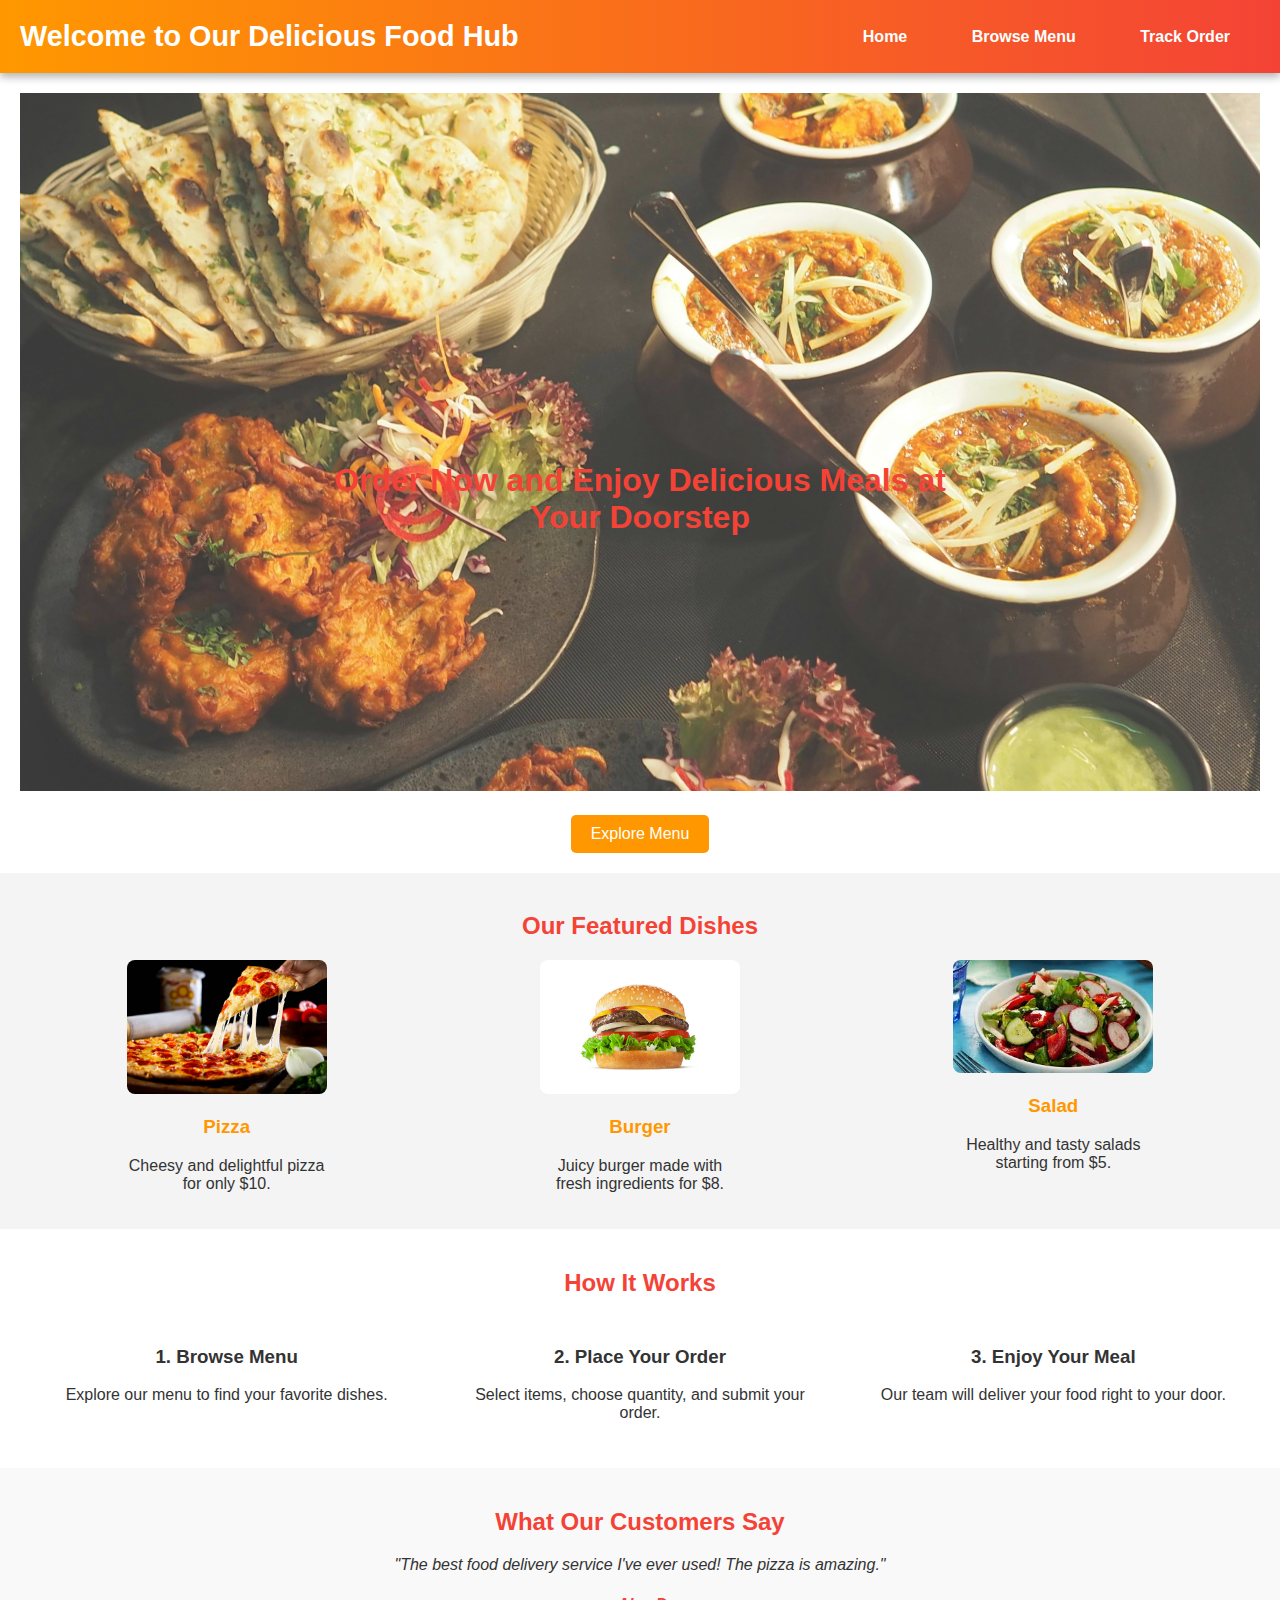
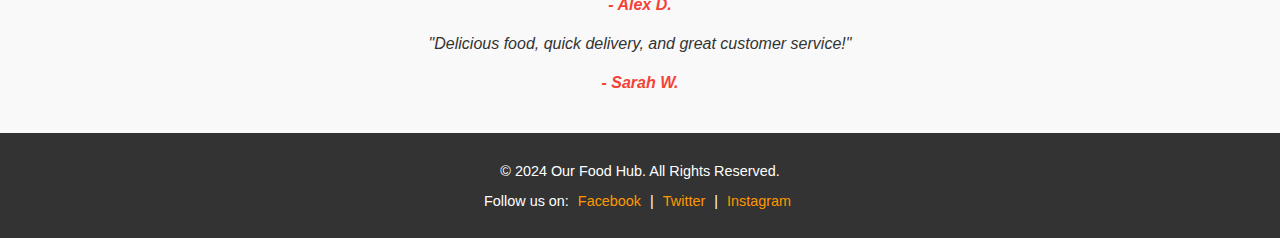
<file: food_manish/food manish/index.html>
<!DOCTYPE html>
<html lang="en">
<head>
  <meta charset="UTF-8">
  <meta name="viewport" content="width=device-width, initial-scale=1.0">
  <title>Welcome to Our Food Ordering System</title>
  <link rel="stylesheet" href="css/styles.css">
</head>
<body>

  <!-- Header with Navbar -->
  <header>
    <h1>Welcome to Our Delicious Food Hub</h1>
    <nav>
      <a href="index.html" class="btn">Home</a>
      <a href="menu.html" class="btn">Browse Menu</a>
      <a href="status.php" class="btn">Track Order</a>
    </nav>
  </header>

  <!-- Hero Section -->
  <section class="hero">
    <img src="images/hero.jpg" alt="Delicious Food" class="hero-image">
    <h2>Order Now and Enjoy Delicious Meals at Your Doorstep</h2>
    <a href="menu.html" class="hero-btn">Explore Menu</a>
  </section>

  <!-- Featured Dishes Section -->
  <section class="featured">
    <h2>Our Featured Dishes</h2>
    <div class="dishes">
      <div class="dish">
        <img src="images/pizza.jpg" alt="Pizza">
        <h3>Pizza</h3>
        <p>Cheesy and delightful pizza for only $10.</p>
      </div>
      <div class="dish">
        <img src="images/burger.jpg" alt="Burger">
        <h3>Burger</h3>
        <p>Juicy burger made with fresh ingredients for $8.</p>
      </div>
      <div class="dish">
        <img src="images/salad.jpg" alt="Salad">
        <h3>Salad</h3>
        <p>Healthy and tasty salads starting from $5.</p>
      </div>
    </div>
  </section>

  <!-- How It Works Section -->
  <section class="how-it-works">
    <h2>How It Works</h2>
    <div class="steps">
      <div class="step">
        <h3>1. Browse Menu</h3>
        <p>Explore our menu to find your favorite dishes.</p>
      </div>
      <div class="step">
        <h3>2. Place Your Order</h3>
        <p>Select items, choose quantity, and submit your order.</p>
      </div>
      <div class="step">
        <h3>3. Enjoy Your Meal</h3>
        <p>Our team will deliver your food right to your door.</p>
      </div>
    </div>
  </section>

  <!-- Customer Reviews Section -->
  <section class="reviews">
    <h2>What Our Customers Say</h2>
    <div class="review">
      <p>"The best food delivery service I've ever used! The pizza is amazing."</p>
      <h4>- Alex D.</h4>
    </div>
    <div class="review">
      <p>"Delicious food, quick delivery, and great customer service!"</p>
      <h4>- Sarah W.</h4>
    </div>
  </section>

  <!-- Footer -->
  <footer>
    <p>&copy; 2024 Our Food Hub. All Rights Reserved.</p>
    <p>Follow us on:
      <a href="#">Facebook</a> |
      <a href="#">Twitter</a> |
      <a href="#">Instagram</a>
    </p>
  </footer>

</body>
</html>
</file>
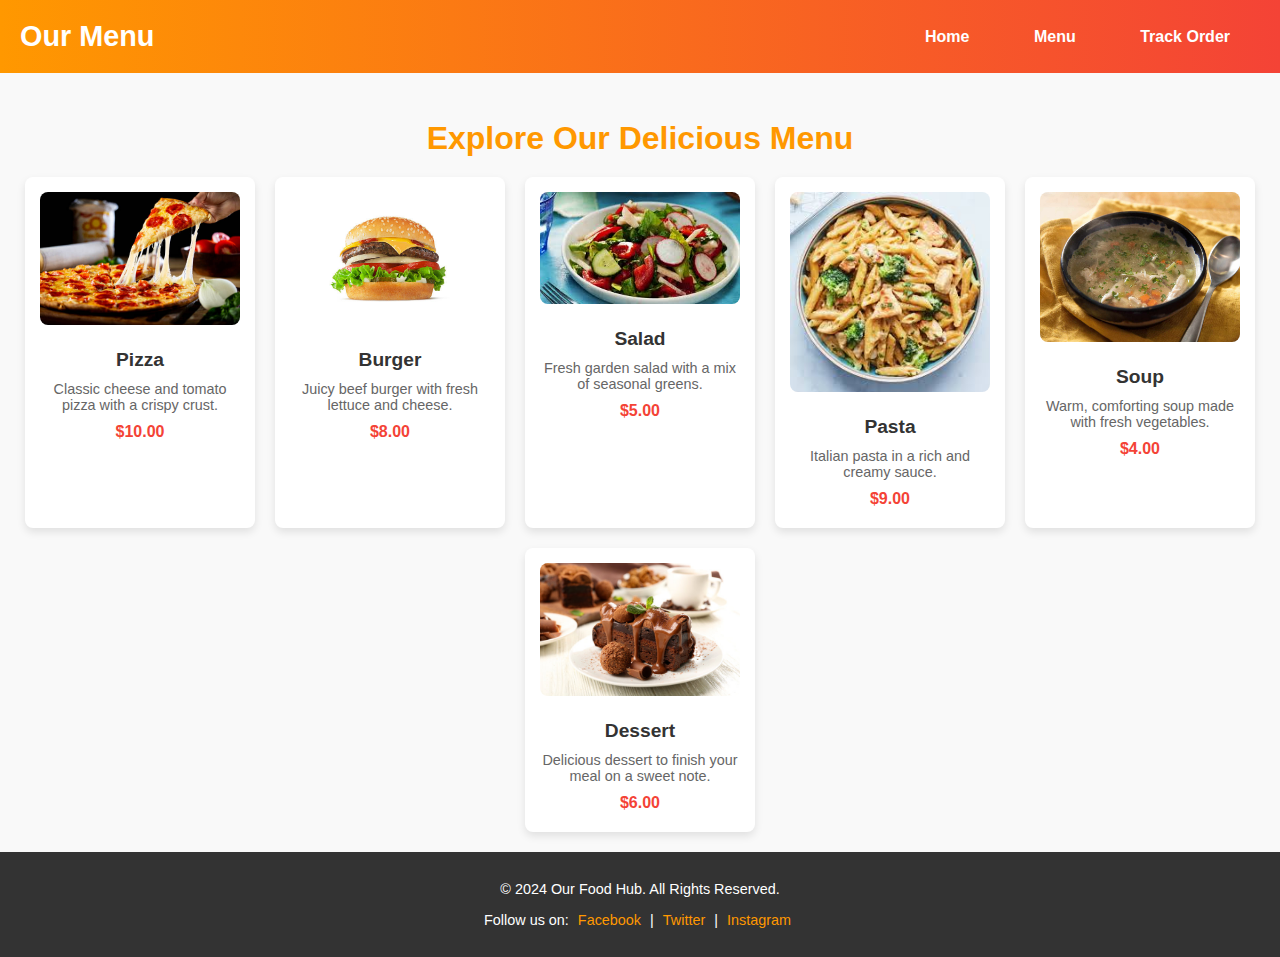
<file: food_manish/food manish/menu.html>
<!DOCTYPE html>
<html lang="en">
<head>
  <meta charset="UTF-8">
  <meta name="viewport" content="width=device-width, initial-scale=1.0">
  <title>Menu - Food Ordering System</title>
  <link rel="stylesheet" href="css/styles.css">
</head>
<body>

  <!-- Header with Navbar -->
  <header>
    <h1>Our Menu</h1>
    <nav>
      <a href="index.html" class="btn">Home</a>
      <a href="menu.html" class="btn">Menu</a>
      <a href="status.php" class="btn">Track Order</a>
    </nav>
  </header>

  <!-- Menu Section -->
  <section class="menu-section">
    <h2>Explore Our Delicious Menu</h2>
    <div class="menu-grid">
      <div class="menu-item">
        <img src="images/pizza.jpg" alt="Pizza">
        <h3>Pizza</h3>
        <p>Classic cheese and tomato pizza with a crispy crust.</p>
        <p class="price">$10.00</p>
      </div>
      <div class="menu-item">
        <img src="images/burger.jpg" alt="Burger">
        <h3>Burger</h3>
        <p>Juicy beef burger with fresh lettuce and cheese.</p>
        <p class="price">$8.00</p>
      </div>
      <div class="menu-item">
        <img src="images/salad.jpg" alt="Salad">
        <h3>Salad</h3>
        <p>Fresh garden salad with a mix of seasonal greens.</p>
        <p class="price">$5.00</p>
      </div>
      <div class="menu-item">
        <img src="images/pasta.jpg" alt="Pasta">
        <h3>Pasta</h3>
        <p>Italian pasta in a rich and creamy sauce.</p>
        <p class="price">$9.00</p>
      </div>
      <div class="menu-item">
        <img src="images/soup.jpg" alt="Soup">
        <h3>Soup</h3>
        <p>Warm, comforting soup made with fresh vegetables.</p>
        <p class="price">$4.00</p>
      </div>
      <div class="menu-item">
        <img src="images/dessert.jpg" alt="Dessert">
        <h3>Dessert</h3>
        <p>Delicious dessert to finish your meal on a sweet note.</p>
        <p class="price">$6.00</p>
      </div>
    </div>
  </section>

  <!-- Footer -->
  <footer>
    <p>&copy; 2024 Our Food Hub. All Rights Reserved.</p>
    <p>Follow us on:
      <a href="#">Facebook</a> |
      <a href="#">Twitter</a> |
      <a href="#">Instagram</a>
    </p>
  </footer>

</body>
</html>
</file>
<file: food_manish/food manish/css/styles.css>
/* General Styles */
body {
    font-family: Arial, sans-serif;
    color: #333;
    margin: 0;
    padding: 0;
  }
  
  h2 {
    text-align: center;
    color: #f44336;
  }
  
  /* Header and Navbar */
  header {
    display: flex;
    justify-content: space-between;
    align-items: center;
    padding: 20px;
    background: linear-gradient(90deg, #ff9800, #f44336);
    color: #fff;
    box-shadow: 0 4px 8px rgba(0, 0, 0, 0.3);
  }
  
  header h1 {
    font-size: 1.8em;
    margin: 0;
    color: #fff;
    font-weight: bold;
  }
  
  nav a.btn {
    margin: 0 10px;
    padding: 10px 20px;
    font-size: 1em;
    font-weight: bold;
    color: #fff;
    text-decoration: none;
    background-color: transparent;
    border-radius: 25px;
    transition: all 0.3s ease;
  }
  
  nav a.btn:hover {
    background-color: #fff;
    color: #ff9800;
    box-shadow: 0 4px 8px rgba(255, 152, 0, 0.3);
  }
  
  /* Hero Section */
  .hero {
    position: relative;
    text-align: center;
    color: white;
    padding: 20px;
  }
  
  .hero-image {
    width: 100%;
    height: auto;
    opacity: 0.8;
  }
  
  .hero h2 {
    font-size: 2em;
    position: absolute;
    top: 50%;
    left: 50%;
    transform: translate(-50%, -50%);
  }
  
  .hero-btn {
    display: inline-block;
    background-color: #ff9800;
    color: white;
    padding: 10px 20px;
    border-radius: 5px;
    text-decoration: none;
    margin-top: 20px;
    transition: background-color 0.3s;
  }
  
  .hero-btn:hover {
    background-color: #f44336;
  }
  
  /* Featured Dishes */
  .featured {
    padding: 20px;
    background-color: #f4f4f4;
  }
  
  .featured .dishes {
    display: flex;
    justify-content: space-around;
  }
  
  .featured .dish {
    width: 200px;
    text-align: center;
  }
  
  .featured .dish img {
    width: 100%;
    border-radius: 8px;
  }
  
  .featured h3 {
    color: #ff9800;
  }
  
  /* How It Works Section */
  .how-it-works {
    background-color: #ffffff;
    padding: 20px;
    text-align: center;
  }
  
  .how-it-works .steps {
    display: flex;
    justify-content: space-around;
  }
  
  .how-it-works .step {
    width: 30%;
    padding: 10px;
  }
  
  /* Customer Reviews */
  .reviews {
    background-color: #f9f9f9;
    padding: 20px;
    text-align: center;
  }
  
  .review {
    margin: 20px;
    font-style: italic;
  }
  
  .review h4 {
    color: #f44336;
  }
  
  /* Footer */
  footer {
    background-color: #333;
    color: #fff;
    text-align: center;
    padding: 15px;
    font-size: 0.9em;
  }
  
  footer a {
    color: #ff9800;
    text-decoration: none;
    margin: 0 5px;
  }
  
  footer a:hover {
    color: #f44336;
  }
  


  /* General Menu Section Styles */
.menu-section {
    padding: 20px;
    background-color: #f9f9f9;
    text-align: center;
  }
  
  .menu-section h2 {
    font-size: 2em;
    color: #ff9800;
    margin-bottom: 20px;
  }
  
  /* Menu Grid */
  .menu-grid {
    display: flex;
    flex-wrap: wrap;
    justify-content: center;
    gap: 20px;
  }
  
  /* Individual Menu Item Card */
  .menu-item {
    background-color: #fff;
    border-radius: 8px;
    box-shadow: 0 4px 8px rgba(0, 0, 0, 0.1);
    width: 200px;
    padding: 15px;
    text-align: center;
    transition: transform 0.3s ease;
  }
  
  .menu-item img {
    width: 100%;
    height: auto;
    border-radius: 8px;
    margin-bottom: 10px;
  }
  
  .menu-item h3 {
    font-size: 1.2em;
    color: #333;
    margin: 10px 0;
  }
  
  .menu-item p {
    color: #666;
    font-size: 0.9em;
    margin: 5px 0;
  }
  
  .menu-item .price {
    font-size: 1em;
    color: #f44336;
    font-weight: bold;
    margin-top: 10px;
  }
  
  /* Hover Effect */
  .menu-item:hover {
    transform: scale(1.05);
    box-shadow: 0 8px 16px rgba(0, 0, 0, 0.2);
  }
  
  /* Responsive Design */
  @media (max-width: 600px) {
    .menu-grid {
      flex-direction: column;
      align-items: center;
    }
  }
</file>
